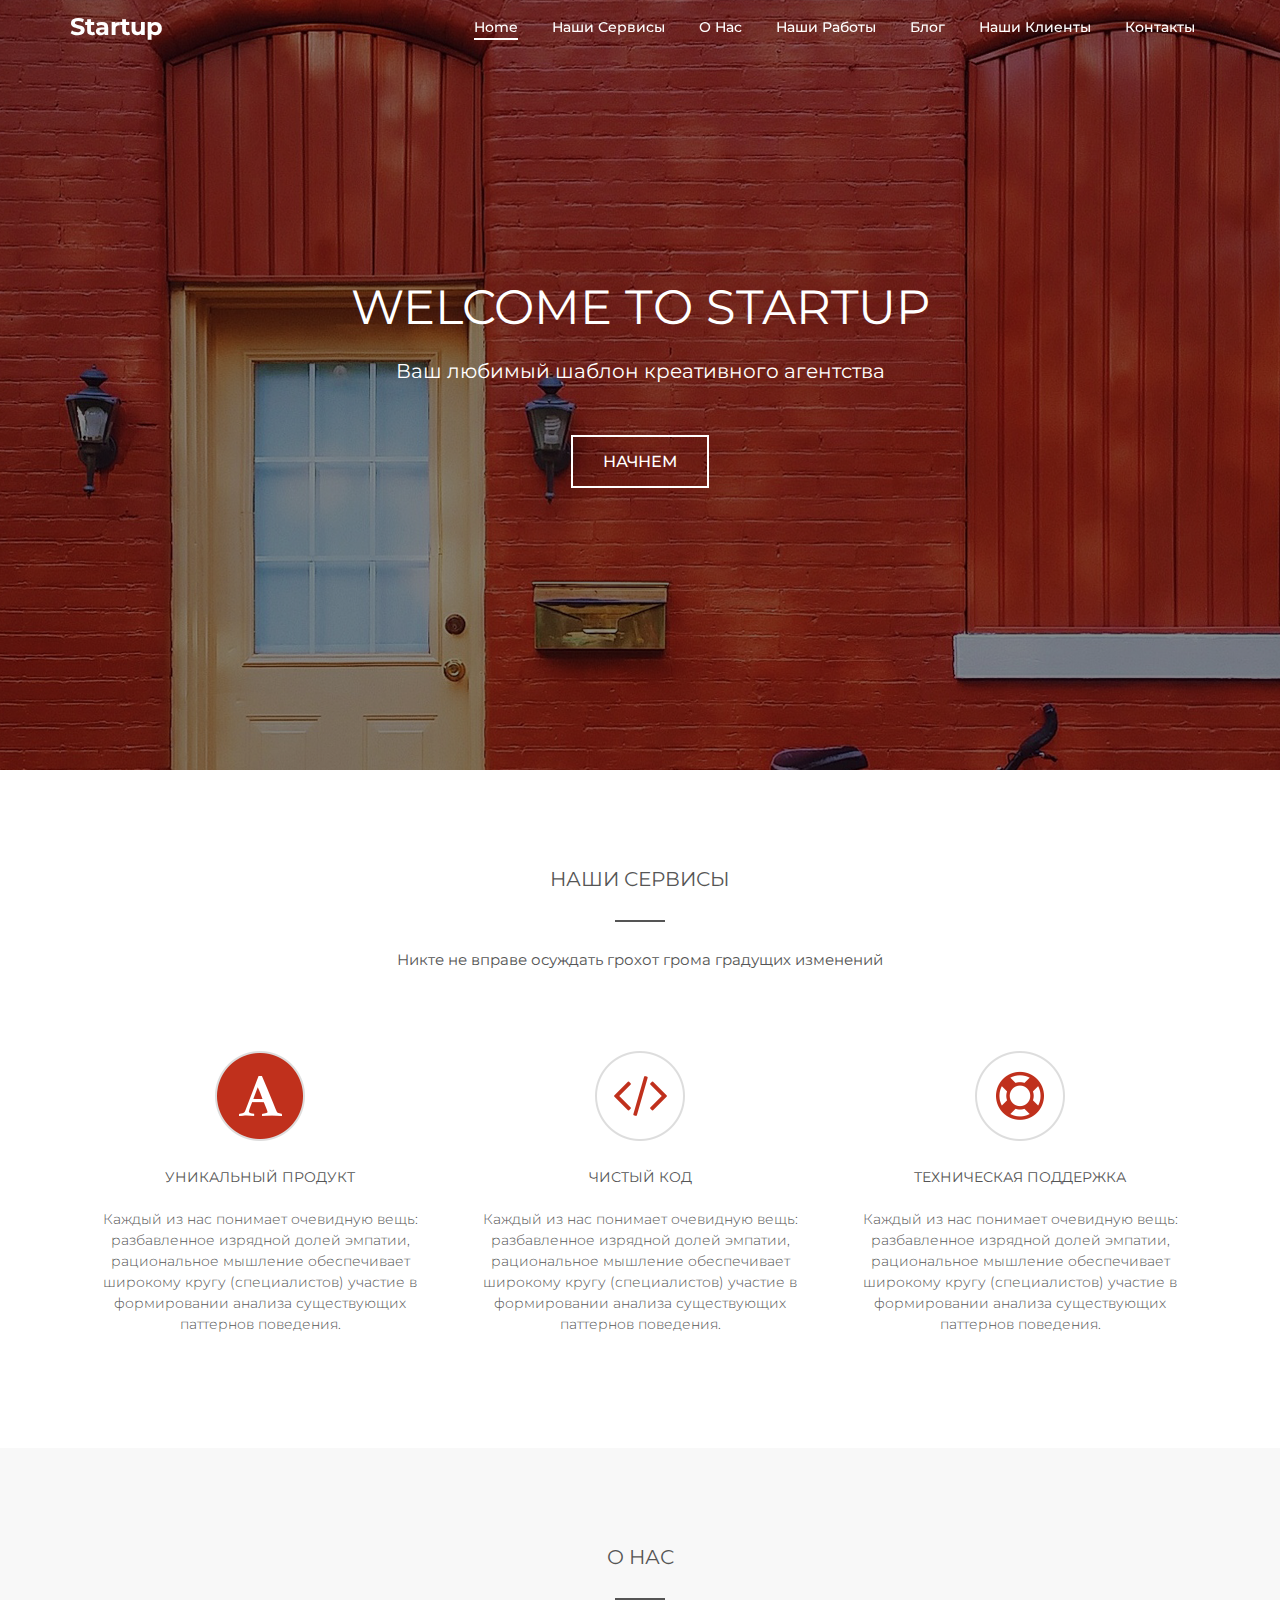
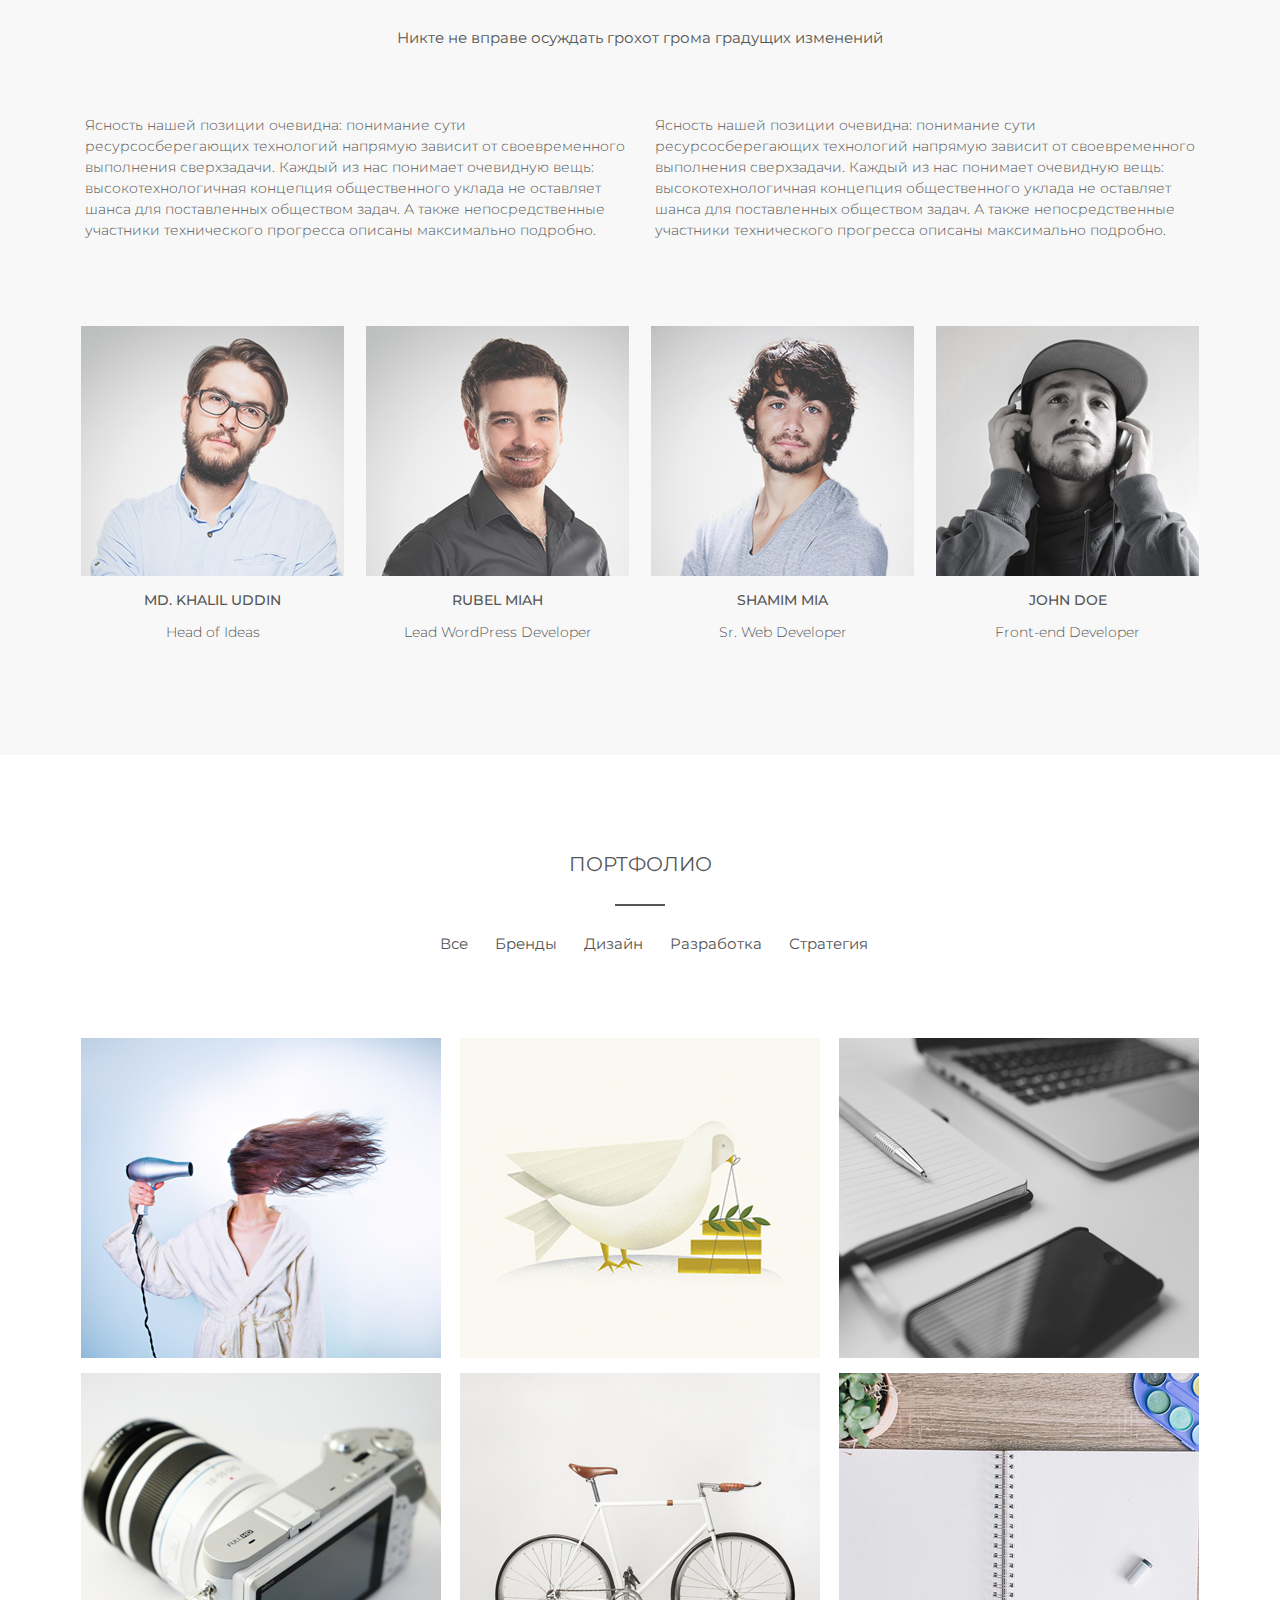
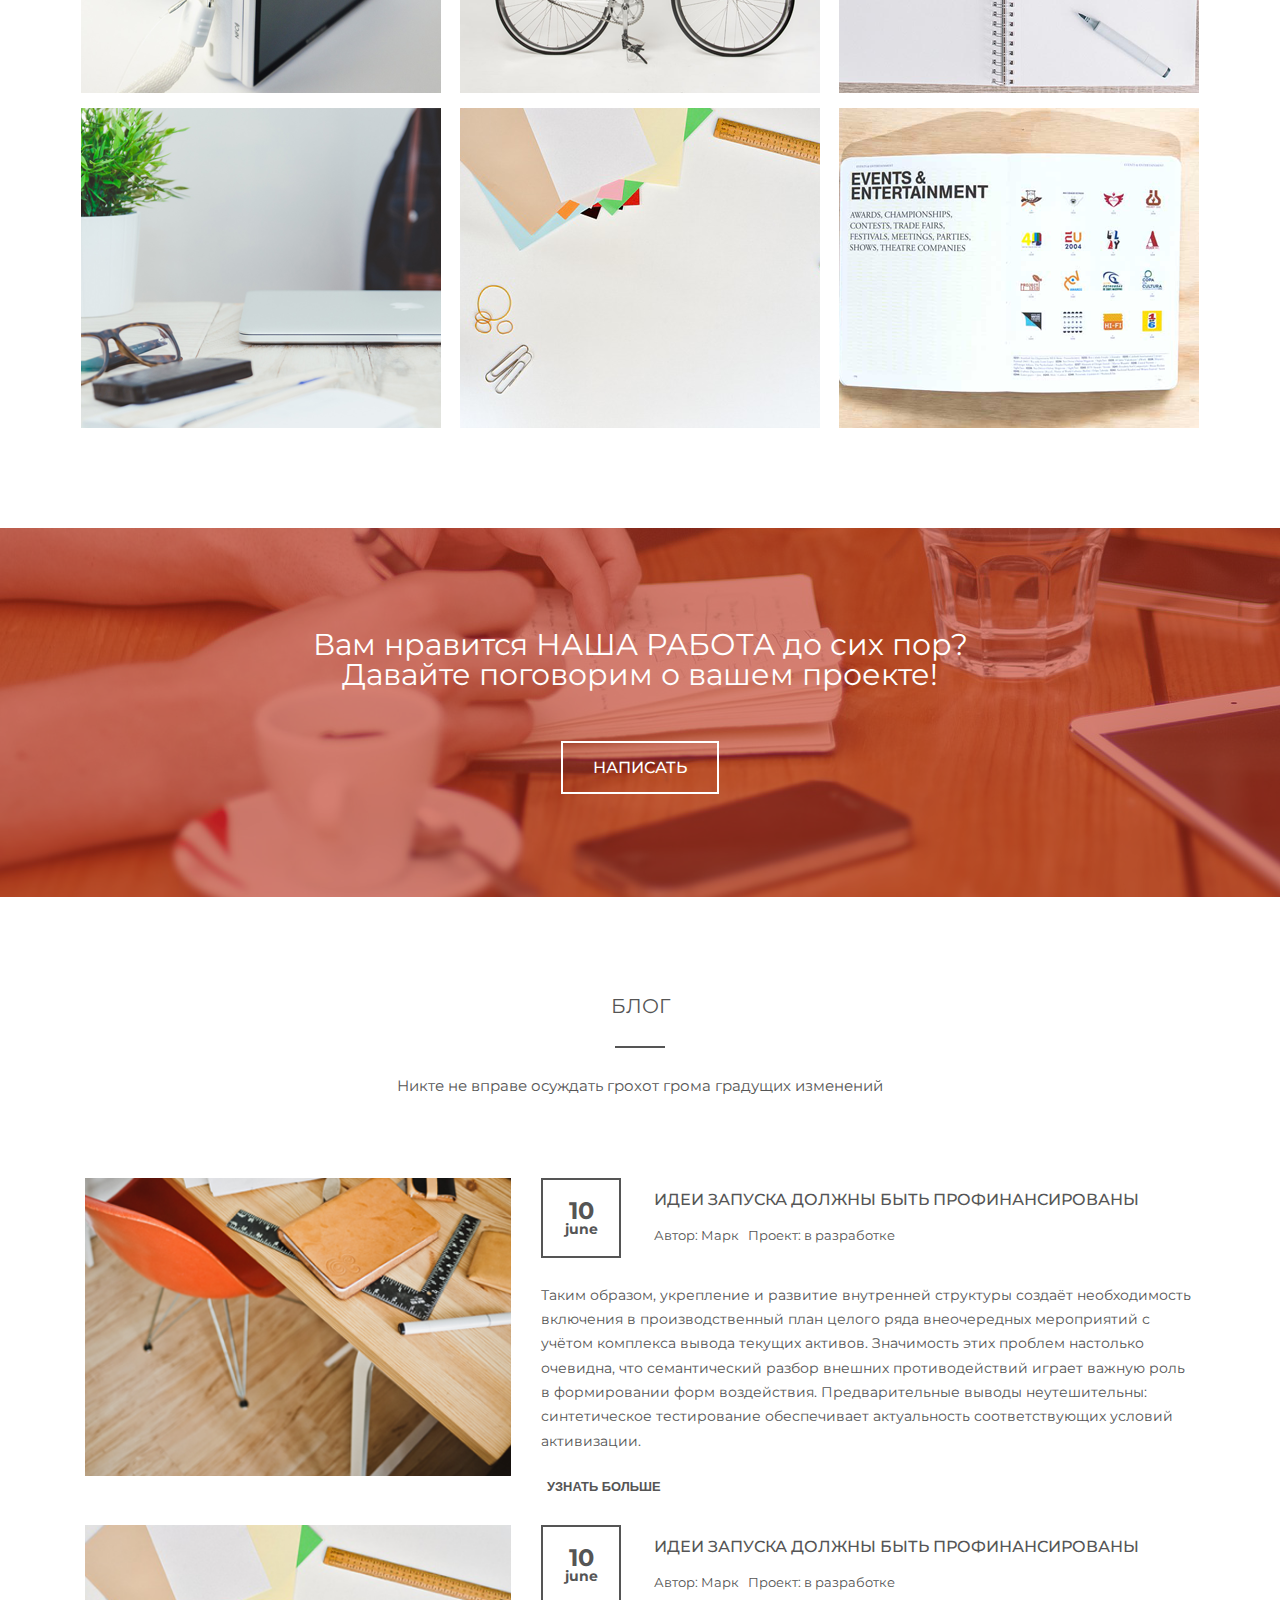
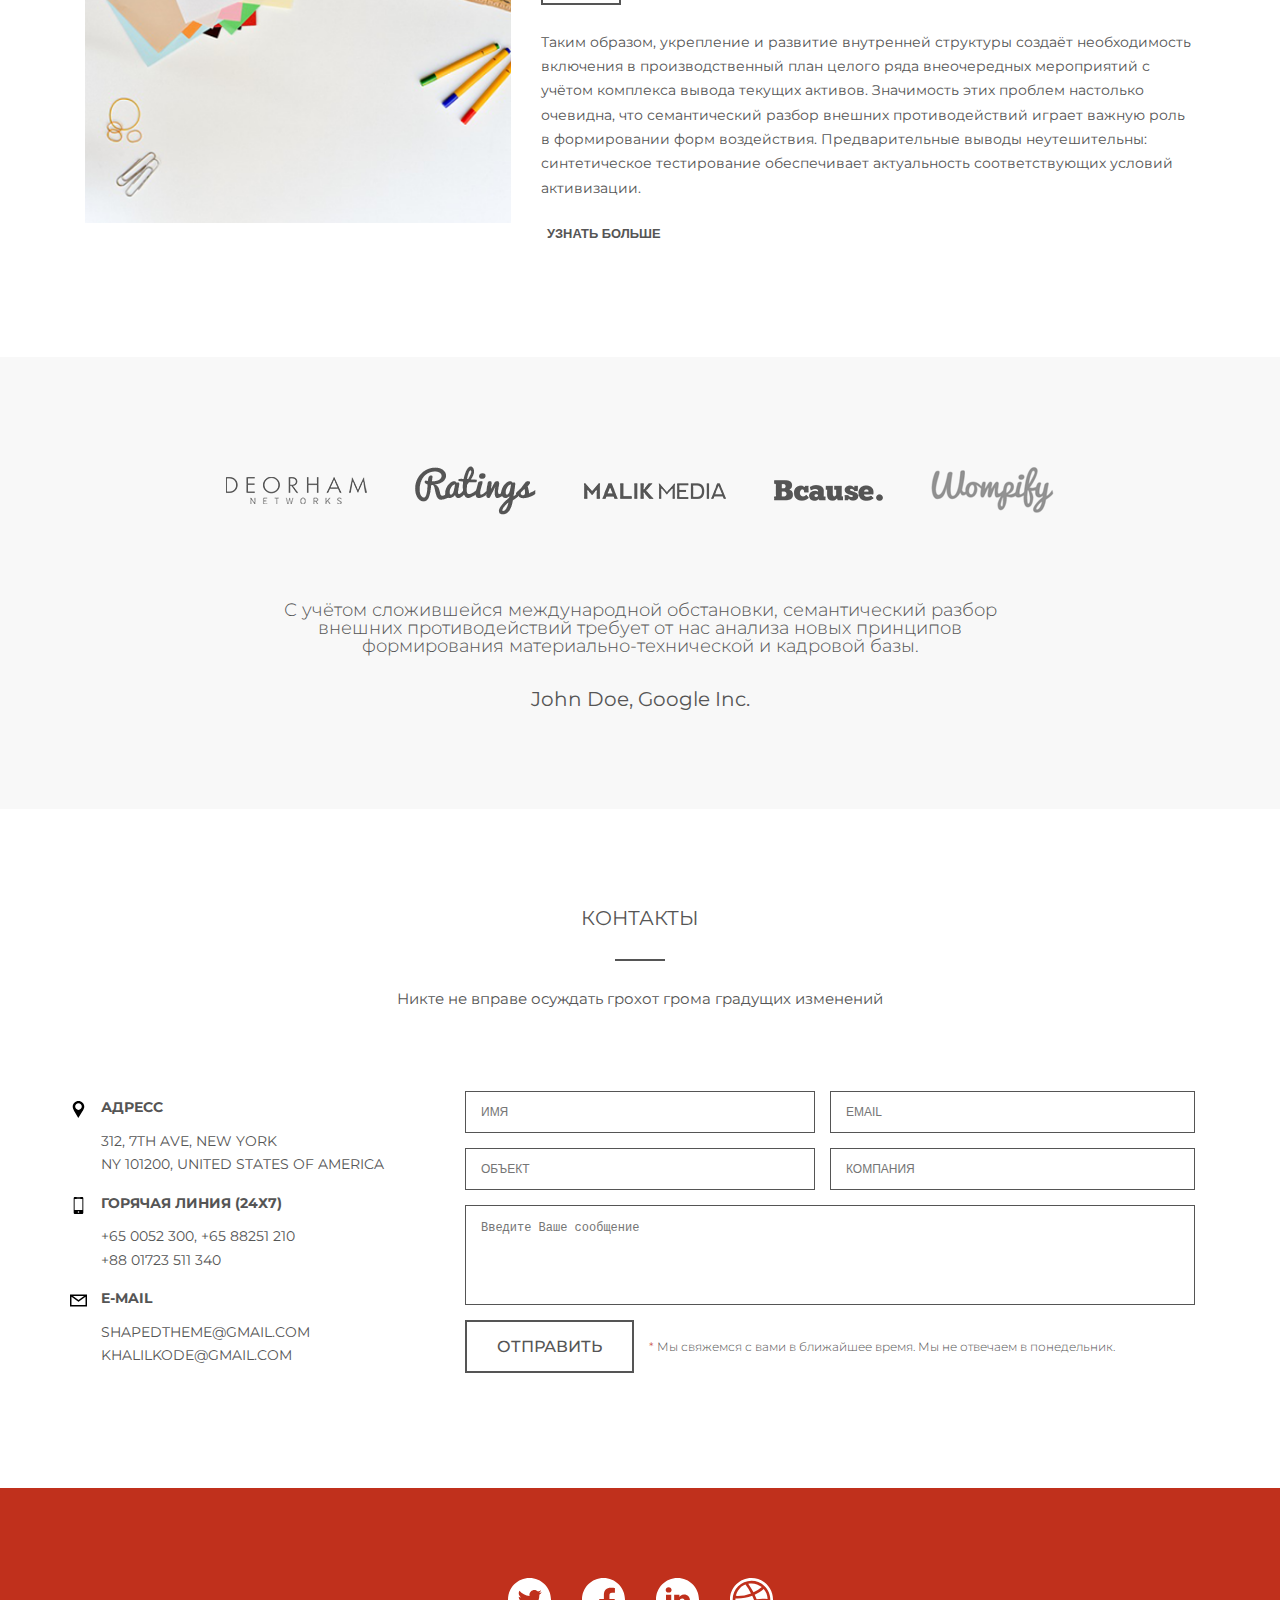
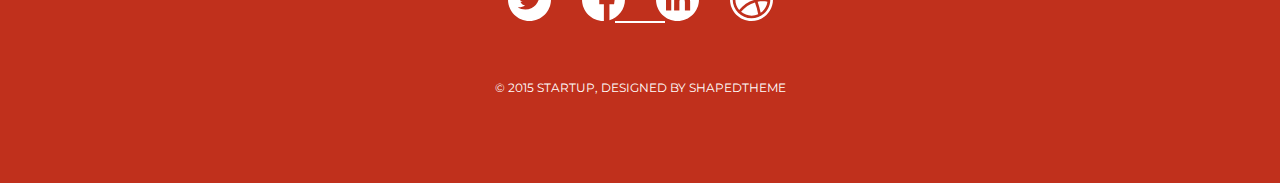
<file: home/index.html>
<!DOCTYPE html>
<html lang="en">

<head>
    <meta charset="UTF-8">
    <meta name="viewport" content="width=device-width, initial-scale=1, minimum-scale=1, maximum-scale=1">
    <link href="https://fonts.googleapis.com/css?family=Montserrat:100,100i,200,200i,300,300i,400,400i,500,500i,600,600i,700,700i,800,800i,900,900i&display=swap" rel="stylesheet">
    <link rel="stylesheet" href="css/reset.css">
    <link rel="stylesheet" href="css/main.css">
    <title>Home</title>
</head>

<body>

    <div id="nav" class="indicator_menu nav">

        <div id="menu" class="nav__wrap">

            <div class="nav__inner">

                <!-- лого -->
                <div class="nav__logo">
                    <h1>startup</h1>
                </div>

                <!-- обычное меню -->
                <div class="menu nav__menu">
                    <a href="#nav" class="nav__btn">Home</a>
                    <a href="#servises" class="nav__btn">наши сервисы</a>
                    <a href="#about" class="nav__btn">о нас</a>
                    <a href="#portfolio" class="nav__btn">наши работы</a>
                    <a href="#touch" class="nav__btn">блог</a>
                    <a href="#brands" class="nav__btn">наши клиенты</a>
                    <a href="#contact" class="nav__btn">контакты</a>
                </div>

                <!-- бургер -->
                <div class="menu nav__menu_burger ">

                    <div id="nav__menu_btn" class="nav__menu_btn">
                        <img src="images/menu-symbol-of-three-parallel-lines%20(1).svg" alt="" class="nav__menu_burger_img">
                    </div>

                    <div id="menu_cont" class="nav__menu_burger_wrap display__flex">
                        <div class="nav__menu_burger_item"><a href="#nav" class="nav__btn">Home</a></div>
                        <div class="nav__menu_burger_item"><a href="#servises" class="nav__btn">наши сервисы</a></div>
                        <div class="nav__menu_burger_item"><a href="#about" class="nav__btn">о нас</a></div>
                        <div class="nav__menu_burger_item"><a href="#portfolio" class="nav__btn">наши работы</a></div>
                        <div class="nav__menu_burger_item"><a href="#touch" class="nav__btn">блог</a></div>
                        <div class="nav__menu_burger_item"><a href="#brands" class="nav__btn">наши клиенты</a></div>
                        <div class="nav__menu_burger_item"><a href="#contact" class="nav__btn">контакты</a></div>
                    </div>
                </div>

            </div> <!-- ./nav__inner -->

        </div> <!-- ./nav__wrap -->

        <div class="container">
            <div class="nav__banner">

                <div class="display__block">
                    <h1 class="nav__banner_title">welcome to startup</h1>
                    <h2 class="nav__banner_h2">Ваш любимый шаблон креативного агентства</h2>
                    <button class="btn btn--nav">начнем</button>
                </div> <!-- ./display__block -->

            </div> <!-- ./nav__banner -->
        </div> <!-- ./container -->
    </div> <!-- ./nav -->

    <div id="servises" class="indicator_menu servises">
        <div class="container">
            <div class="servises__inner">

                <div class="title">
                    <h1 class="title_h1">наши сервисы</h1>
                    <span class="accentuation"></span>
                    <h2 class="title_h2">Никте не вправе осуждать грохот грома градущих изменений</h2>
                </div> <!-- ./servises_title -->

                <div class="servises_board">

                    <div class="servises__item">
                        <img class="servises__item_img" src="images/clean_tech.png" alt="">
                        <h2 class="servises__item_h2">уникальный продукт</h2>
                        <p class="servises__item_p">Каждый из нас понимает очевидную вещь: разбавленное изрядной долей эмпатии, рациональное мышление обеспечивает широкому кругу (специалистов) участие в формировании анализа существующих паттернов поведения.</p>
                    </div>

                    <div class="servises__item">
                        <img class="servises__item_img" src="images/code.png" alt="">
                        <h2 class="servises__item_h2">чистый код</h2>
                        <p class="servises__item_p">Каждый из нас понимает очевидную вещь: разбавленное изрядной долей эмпатии, рациональное мышление обеспечивает широкому кругу (специалистов) участие в формировании анализа существующих паттернов поведения.</p>
                    </div>

                    <div class="servises__item">
                        <img class="servises__item_img" src="images/support.png" alt="">
                        <h2 class="servises__item_h2">техническая поддержка</h2>
                        <p class="servises__item_p">Каждый из нас понимает очевидную вещь: разбавленное изрядной долей эмпатии, рациональное мышление обеспечивает широкому кругу (специалистов) участие в формировании анализа существующих паттернов поведения.</p>
                    </div>
                </div> <!-- ./servises_board -->

            </div> <!-- ./servises__inner -->
        </div> <!-- ./container -->
    </div> <!-- ./servises -->

    <div id="about" class="indicator_menu about">
        <div class="container">
            <div class="about__inner">

                <div class="title">
                    <h1 class="title_h1">о нас</h1>
                    <span class="accentuation"></span>
                    <h2 class="title_h2">Никте не вправе осуждать грохот грома градущих изменений</h2>
                </div> <!-- ./title -->

                <div class="about_peopl">
                    <div class="about_peopl_groop_1">
                        <p class="about_peopl_p">Ясность нашей позиции очевидна: понимание сути ресурсосберегающих технологий напрямую зависит от своевременного выполнения сверхзадачи. Каждый из нас понимает очевидную вещь: высокотехнологичная концепция общественного уклада не оставляет шанса для поставленных обществом задач. А также непосредственные участники технического прогресса описаны максимально подробно.</p>
                    </div>
                    <div class="about_peopl_groop_2">
                        <p class="about_peopl_p">Ясность нашей позиции очевидна: понимание сути ресурсосберегающих технологий напрямую зависит от своевременного выполнения сверхзадачи. Каждый из нас понимает очевидную вещь: высокотехнологичная концепция общественного уклада не оставляет шанса для поставленных обществом задач. А также непосредственные участники технического прогресса описаны максимально подробно.</p>
                    </div>
                </div> <!-- ./about_peopl -->

                <div class="about_dewelopers">

                    <div class="about_dewelopers_item">
                        <div class="about_dewelopers_photo">
                            <img src="images/people.png" alt="" class="about_dewelopers_photo_img">
                            <div class="about_dewelopers_social">
                                <a href="#"><img src="images/001-facebook-logo.svg" alt=""></a>
                                <a href="#"><img src="images/002-twitter.svg" alt=""></a>
                                <a href="#"><img src="images/003-linkedin-letters.svg" alt=""></a>
                                <a href="#"><img src="images/004-vk-social-network-logo.svg" alt=""></a> </div>
                        </div>
                        <h2 class="about_dewelopers_name">Md. Khalil Uddin</h2>
                        <p class="about_dewelopers_position">Head of Ideas</p>
                    </div>

                    <div class="about_dewelopers_item">
                        <div class="about_dewelopers_photo">
                            <img src="images/people1.png" alt="" class="about_dewelopers_photo_img">
                            <div class="about_dewelopers_social">
                                <a href="#"><img src="images/001-facebook-logo.svg" alt=""></a>
                                <a href="#"><img src="images/002-twitter.svg" alt=""></a>
                                <a href="#"><img src="images/003-linkedin-letters.svg" alt=""></a>
                                <a href="#"><img src="images/004-vk-social-network-logo.svg" alt=""></a> </div>
                        </div>
                        <h2 class="about_dewelopers_name">Rubel Miah</h2>
                        <p class="about_dewelopers_position">Lead WordPress Developer</p>
                    </div>

                    <div class="about_dewelopers_item">
                        <div class="about_dewelopers_photo">
                            <img src="images/people2.png" alt="" class="about_dewelopers_photo_img">
                            <div class="about_dewelopers_social">
                                <a href="#"><img src="images/001-facebook-logo.svg" alt=""></a>
                                <a href="#"><img src="images/002-twitter.svg" alt=""></a>
                                <a href="#"><img src="images/003-linkedin-letters.svg" alt=""></a>
                                <a href="#"><img src="images/004-vk-social-network-logo.svg" alt=""></a> </div>
                        </div>
                        <h2 class="about_dewelopers_name">Shamim Mia</h2>
                        <p class="about_dewelopers_position">Sr. Web Developer</p>
                    </div>

                    <div class="about_dewelopers_item">
                        <div class="about_dewelopers_photo">
                            <img src="images/people3.png" alt="" class="about_dewelopers_photo_img">
                            <div class="about_dewelopers_social">
                                <a href="#"><img src="images/001-facebook-logo.svg" alt=""></a>
                                <a href="#"><img src="images/002-twitter.svg" alt=""></a>
                                <a href="#"><img src="images/003-linkedin-letters.svg" alt=""></a>
                                <a href="#"><img src="images/004-vk-social-network-logo.svg" alt=""></a> </div>
                        </div>
                        <h2 class="about_dewelopers_name">John Doe</h2>
                        <p class="about_dewelopers_position">Front-end Developer</p>
                    </div>

                </div> <!-- ./about_dewelopers -->

            </div> <!-- ./portfolio__inner -->
        </div> <!-- ./container -->
    </div> <!-- ./portfolio -->

    <div id="portfolio" class="indicator_menu portfolio">
        <div class="container">
            <div class="portfolio__inner">

                <div class="title">
                    <h1 class="title_h1">портфолио</h1>
                    <span class="accentuation"></span>
                </div> <!-- ./title -->

                <div class="portfolio_contetn">

                    <div class="portfolio_contetn_menu">
                        <a class="portfolio_contetn_menu_a" href="#">все</a>
                        <a class="portfolio_contetn_menu_a" href="#">бренды</a>
                        <a class="portfolio_contetn_menu_a" href="#">дизайн</a>
                        <a class="portfolio_contetn_menu_a" href="#">разработка</a>
                        <a class="portfolio_contetn_menu_a" href="#">стратегия</a>
                    </div>

                    <div class="portfolio_contetn_data">

                        <div class="portfolio_contetn_data_item">
                            <div class="portfolio_contetn_data_item_bg">
                                <img src="images/img_1.png" alt="" class="portfolio_contetn_data_item_img">
                                <div class="portfolio_contetn_data_item_con">
                                    <h2 class="portfolio_contetn_data_item_con_h2">заголовок</h2>
                                    <p class="portfolio_contetn_data_item_con_p">описание</p>
                                    <button class="btn btn--port">посмотреть</button>
                                </div>
                            </div>
                        </div>

                        <div class="portfolio_contetn_data_item">
                            <div class="portfolio_contetn_data_item_bg">
                                <img src="images/img_2.png" alt="" class="portfolio_contetn_data_item_img">
                                <div class="portfolio_contetn_data_item_con">
                                    <h2 class="portfolio_contetn_data_item_con_h2">заголовок</h2>
                                    <p class="portfolio_contetn_data_item_con_p">описание</p>
                                    <button class="btn btn--port">посмотреть</button>
                                </div>
                            </div>
                        </div>

                        <div class="portfolio_contetn_data_item">
                            <div class="portfolio_contetn_data_item_bg">
                                <img src="images/img_3.png" alt="" class="portfolio_contetn_data_item_img">
                                <div class="portfolio_contetn_data_item_con">
                                    <h2 class="portfolio_contetn_data_item_con_h2">заголовок</h2>
                                    <p class="portfolio_contetn_data_item_con_p">описание</p>
                                    <button class="btn btn--port">посмотреть</button>
                                </div>
                            </div>
                        </div>

                        <div class="portfolio_contetn_data_item">
                            <div class="portfolio_contetn_data_item_bg">
                                <img src="images/img_4.png" alt="" class="portfolio_contetn_data_item_img">
                                <div class="portfolio_contetn_data_item_con">
                                    <h2 class="portfolio_contetn_data_item_con_h2">заголовок</h2>
                                    <p class="portfolio_contetn_data_item_con_p">описание</p>
                                    <button class="btn btn--port">посмотреть</button>
                                </div>
                            </div>
                        </div>

                        <div class="portfolio_contetn_data_item">
                            <div class="portfolio_contetn_data_item_bg">
                                <img src="images/img_5.png" alt="" class="portfolio_contetn_data_item_img">
                                <div class="portfolio_contetn_data_item_con">
                                    <h2 class="portfolio_contetn_data_item_con_h2">заголовок</h2>
                                    <p class="portfolio_contetn_data_item_con_p">описание</p>
                                    <button class="btn btn--port">посмотреть</button>
                                </div>
                            </div>
                        </div>

                        <div class="portfolio_contetn_data_item">
                            <div class="portfolio_contetn_data_item_bg">
                                <img src="images/img_6.png" alt="" class="portfolio_contetn_data_item_img">
                                <div class="portfolio_contetn_data_item_con">
                                    <h2 class="portfolio_contetn_data_item_con_h2">заголовок</h2>
                                    <p class="portfolio_contetn_data_item_con_p">описание</p>
                                    <button class="btn btn--port">посмотреть</button>
                                </div>
                            </div>
                        </div>

                        <div class="portfolio_contetn_data_item">
                            <div class="portfolio_contetn_data_item_bg">
                                <img src="images/img_7.png" alt="" class="portfolio_contetn_data_item_img">
                                <div class="portfolio_contetn_data_item_con">
                                    <h2 class="portfolio_contetn_data_item_con_h2">заголовок</h2>
                                    <p class="portfolio_contetn_data_item_con_p">описание</p>
                                    <button class="btn btn--port">посмотреть</button>
                                </div>
                            </div>
                        </div>

                        <div class="portfolio_contetn_data_item">
                            <div class="portfolio_contetn_data_item_bg">
                                <img src="images/img_8.png" alt="" class="portfolio_contetn_data_item_img">
                                <div class="portfolio_contetn_data_item_con">
                                    <h2 class="portfolio_contetn_data_item_con_h2">заголовок</h2>
                                    <p class="portfolio_contetn_data_item_con_p">описание</p>
                                    <button class="btn btn--port">посмотреть</button>
                                </div>
                            </div>
                        </div>

                        <div class="portfolio_contetn_data_item">
                            <div class="portfolio_contetn_data_item_bg">
                                <img src="images/img_9.png" alt="" class="portfolio_contetn_data_item_img">
                                <div class="portfolio_contetn_data_item_con">
                                    <h2 class="portfolio_contetn_data_item_con_h2">заголовок</h2>
                                    <p class="portfolio_contetn_data_item_con_p">описание</p>
                                    <button class="btn btn--port">посмотреть</button>
                                </div>
                            </div>
                        </div>

                    </div> <!-- ./portfolio_contetn_data -->

                </div> <!-- ./portfolio_contetn -->

            </div> <!-- ./portfolio__inner -->
        </div> <!-- ./container -->
    </div> <!-- ./portfolio -->

    <div id="touch" class="indicator_menu touch">
        <div class="touch__inner">

            <div class="display__block">
                <h1 class="touch__title">Вам нравится НАША РАБОТА до сих пор? <br> Давайте поговорим о вашем проекте!</h1>

                <div class="display__flex">
                    <button class="btn btn--touch">написать</button>
                </div>

            </div>

        </div> <!-- ./touch__inner -->


        <div id="blog" class="blog">
            <div class="container">
                <div class="blog__inner">

                    <div class="title">
                        <h1 class="title_h1">блог</h1>
                        <span class="accentuation"></span>
                        <h2 class="title_h2">Никте не вправе осуждать грохот грома градущих изменений</h2>
                    </div> <!-- ./title -->

                    <div class="blog_wrapp">

                        <div class="blog_item">

                            <div class="blog_item_img">
                                <img src="images/blog_item_1.png" alt="">
                            </div>

                            <div class="blog_item_cont">
                                <div class="blog_item_cont_header">
                                    <div class="blog_item_cont_header_data">
                                        <div class="display__block">
                                            <h2>10</h2>june
                                        </div>
                                    </div>
                                    <div class="blog_item_cont_header_titel">
                                        <h2>Идеи запуска должны быть профинансированы</h2>
                                        <h3>Автор:&nbsp;<p>Марк</p> &nbsp;&nbsp;&nbsp;Проект:&nbsp;<p>в разработке</p>
                                        </h3>
                                    </div>
                                </div>
                                <p class="blog_item_cont_p">Таким образом, укрепление и развитие внутренней структуры создаёт необходимость включения в производственный план целого ряда внеочередных мероприятий с учётом комплекса вывода текущих активов. Значимость этих проблем настолько очевидна, что семантический разбор внешних противодействий играет важную роль в формировании форм воздействия. Предварительные выводы неутешительны: синтетическое тестирование обеспечивает актуальность соответствующих условий активизации.</p>
                                <button class="blog_item_cont_btn">узнать больше</button>
                            </div>

                        </div>

                        <div class="blog_item">

                            <div class="blog_item_img">
                                <img src="images/blog_item_2.png" alt="">
                            </div>

                            <div class="blog_item_cont">
                                <div class="blog_item_cont_header">
                                    <div class="blog_item_cont_header_data">
                                        <div class="display__block">
                                            <h2>10</h2>june
                                        </div>
                                    </div>
                                    <div class="blog_item_cont_header_titel">
                                        <h2>Идеи запуска должны быть профинансированы</h2>
                                        <h3>Автор:&nbsp;<p>Марк</p>&nbsp;&nbsp;&nbsp;Проект:&nbsp;<p>в разработке</p>
                                        </h3>
                                    </div>
                                </div>
                                <p class="blog_item_cont_p">Таким образом, укрепление и развитие внутренней структуры создаёт необходимость включения в производственный план целого ряда внеочередных мероприятий с учётом комплекса вывода текущих активов. Значимость этих проблем настолько очевидна, что семантический разбор внешних противодействий играет важную роль в формировании форм воздействия. Предварительные выводы неутешительны: синтетическое тестирование обеспечивает актуальность соответствующих условий активизации.</p>
                                <button class="blog_item_cont_btn">узнать больше</button>
                            </div>

                        </div>

                    </div> <!-- ./blog_wrapp -->


                </div> <!-- ./blog__inner -->
            </div> <!-- ./container -->
        </div> <!-- ./blog -->


    </div> <!-- ./touch -->

    <div id="brands" class="indicator_menu brands">
        <div class="container">
            <div class="brands_inner">
                <div class="brands_item">
                    <img src="images/brands_5.png" alt="">
                    <img src="images/brands_4.png" alt="">
                    <img src="images/brands_1.png" alt="">
                    <img src="images/brands_3.png" alt="">
                    <img src="images/brands_2.png" alt="">
                </div>

                <p class="brands_cont_p">С учётом сложившейся международной обстановки, семантический разбор внешних противодействий требует от нас анализа новых принципов формирования материально-технической и кадровой базы.</p>

                <h2 class="brands_cont_h2">John Doe, Google Inc.</h2>
            </div> <!-- ./brands_inner -->
        </div> <!-- ./container -->
    </div> <!-- ./brands -->

    <div id="contact" class="indicator_menu contact">
        <div class="container">
            <div class="contact_inner">

                <div class="title">
                    <h1 class="title_h1">контакты</h1>
                    <span class="accentuation"></span>
                    <h2 class="title_h2">Никте не вправе осуждать грохот грома градущих изменений</h2>
                </div>

                <div class="contact_wrap">
                    <div class="contact_address">

                        <div class="contact_address_item">
                            <img src="images/001-location-pointer.svg" alt="">
                            <div class="contact_address_item_cont">
                                <h2 class="contact_address_item_cont_tilte">адресс</h2>
                                <h3 class="contact_address_item_cont_h3">312, 7th Ave, New York</h3>
                                <h3 class="contact_address_item_cont_h3">NY 101200, United States of America</h3>
                            </div>
                        </div>

                        <div class="contact_address_item">
                            <img src="images/002-cell-phone.svg" alt="">
                            <div class="contact_address_item_cont">
                                <h2 class="contact_address_item_cont_tilte">горячая линия (24х7)</h2>
                                <h3 class="contact_address_item_cont_h3">+65 0052 300, +65 88251 210</h3>
                                <h3 class="contact_address_item_cont_h3">+88 01723 511 340</h3>
                            </div>
                        </div>

                        <div class="contact_address_item">
                            <img src="images/003-email-envelope-outline.svg" alt="">
                            <div class="contact_address_item_cont">
                                <h2 class="contact_address_item_cont_tilte">E-mail</h2>
                                <h3 class="contact_address_item_cont_h3">shapedtheme@gmail.com</h3>
                                <h3 class="contact_address_item_cont_h3">khalilkode@gmail.com</h3>
                            </div>
                        </div>

                    </div> <!-- ./contact_address -->

                    <div class="contact_form display__flex">

                        <form class="form" method="post" action="#">

                            <div class="form_colums display__flex">
                                <div class="form_colum">
                                    <input class="form__imput" type="text" id="input-name" name="input-name" placeholder="Имя">
                                    <input class="form__imput" type="text" id="input-subject" name="input-subject" placeholder="объект">
                                </div>
                                <div class="form_colum">
                                    <input class="form__imput" type="text" id="input-email" name="input-email" placeholder="email">
                                    <input class="form__imput" type="text" id="input-company" name="input-company" placeholder="компания">
                                </div>
                            </div>

                            <div class="form_text">
                                <textarea class="form__textarea" name="input-text" id="input-text" placeholder="Введите Ваше сообщение"></textarea>
                            </div>

                            <div class="display__flex display__flex--form">
                                <input class="btn btn--form" type="submit" value="Отправить">
                                <h2 class="form_PS" form>
                                    <p>*</p> Мы свяжемся с вами в ближайшее время. Мы не отвечаем в понедельник.
                                </h2>
                            </div>
                        </form>

                    </div>

                </div> <!-- ./contact_wrap -->

            </div> <!-- ./contact_inner -->
        </div> <!-- ./container -->
    </div> <!-- ./contact -->

    <footer class="footer">
        <div class="container">
            <div class="footer__inner display__flex">

                <div class="footer_social">
                    <button><img src="images/001-twitter.svg" alt=""></button>
                    <button><img src="images/002-facebook.svg" alt=""></button>
                    <button><img src="images/003-linkedin.svg" alt=""></button>
                    <button><img src="images/004-dribbble.svg" alt=""></button>
                </div>

                <div class="divider"></div>

            </div> <!-- ./footer__inner -->

            <h2 class="footer_title">© 2015 Startup, Designed by ShapedTheme</h2>

        </div> <!-- ./container -->
    </footer> <!-- ./footer -->

    <!-- JS -->
    <script src="js/main_js.js"></script>
</body>

</html>
</file>
<file: home/css/main.css>
html{font-size:15px}body{margin:0;font-family:'Montserrat',sans-serif;font-size:1rem}.display__block{display:block;font-family:inherit}.display__flex{display:flex;align-items:center;justify-content:center}.display__flex--form{justify-content:flex-start}.display__none{display:none}.title{text-align:center}.title_h1{font-family:inherit;font-weight:400;font-size:1.3rem;text-transform:uppercase;color:#555}.title_h2{margin-top:62px;font-family:inherit;font-size:1.03rem;color:#555}.accentuation:after{content:"";width:50px;height:2px;background-color:#555;position:absolute;margin-left:-25px;margin-top:30px}.container{width:100%;max-width:1140px;margin:0 auto}.btn{font-family:inherit;font-size:1.06rem;font-weight:500;color:white;text-transform:uppercase;background:none;border:2px solid white;padding:1rem 2rem;transition:.5s}.btn--nav{margin-top:53px}.btn--port{font-size:.93rem;font-weight:400;margin-top:26px;padding:14px 20px;border:1px solid white}.btn--touch{margin-top:51px}.btn--form{color:#555;border-color:#555}.btn--form:hover{background-color:white;color:#c0301c;border-color:#c0301c}.btn:hover{background-color:white;color:black}.nav{background:url("../images/nav_bg.png") center no-repeat;background-size:cover;width:100%;height:770px;max-height:770px}.nav__wrap{display:flex;position:fixed;justify-content:center;width:100vw;z-index:1000;transition:background-color .5s linear}.nav__wrap--activ{background-color:#c0301c}@media (max-width: 1024px){.nav__wrap{background-color:#c0301c}}.nav__inner{width:100%;max-width:1140px;position:relative;padding:1rem;display:flex;justify-content:space-between;align-items:center}.nav__logo h1{font-family:inherit;font-size:1.6rem;color:white;font-weight:700;text-transform:capitalize}@media (max-width: 1024px){.nav__menu{display:none}}.nav__menu_burger{display:none;flex-direction:column;position:fixed;z-index:10;right:0;top:0;width:200px;margin-right:2rem;margin-top:0;cursor:pointer}@media (max-width: 1024px){.nav__menu_burger{display:block}}.nav__menu_btn{position:absolute;z-index:99;top:0;right:0;display:flex;align-items:center;justify-content:center;width:51px;height:51px;border-radius:5px;transition:.25s;transform-origin:right}.nav__menu_burger_img{width:32px;height:auto;padding:.5rem;background:#c0301c}.nav__menu_burger_wrap{flex-direction:column;position:relative;transform-origin:top;transform:scaleY(0);margin-top:83px;transition:.5s}.nav__menu_burger_wrap--activ{transform:scaleY(1)}.nav__menu_burger_item{height:38px;width:100%;display:flex;justify-content:flex-start;align-items:center;background-color:white;margin:3px;border:1px solid #555;border-radius:5px}.nav__menu_burger_item a{font-size:1.2rem;color:black}.nav__btn{display:inline-block;font-family:inherit;font-size:.93rem;font-weight:500;text-transform:capitalize;color:white;text-decoration:none;cursor:pointer;padding:0;margin:0 1rem;background:none;border:none;position:relative}.nav__btn:focus{outline:none}.nav__btn:after{content:"";width:100%;height:2px;background-color:white;opacity:0;position:absolute;bottom:-5px;left:0;z-index:1;transition:opacity .5s linear}.nav__btn:hover:after{opacity:1}.nav__btn--activ:after{opacity:1}.nav__banner{display:flex;justify-content:center;align-items:center;text-align:center;padding:35px 0;width:100%;height:701px}.nav__banner_title{font-family:inherit;font-size:3.2rem;color:white;text-transform:uppercase}.nav__banner_h2{margin-top:31px;font-family:inherit;font-size:1.3rem;color:white}.servises__inner{padding-top:100px}.servises_board{display:flex;justify-content:center;flex-wrap:wrap;padding-top:69px;padding-bottom:99px}.servises__item{display:block;position:relative;width:350px;padding:1rem;text-align:center}.servises__item_h2{font-family:inherit;font-size:.93rem;text-transform:uppercase;font-weight:400;color:#555;margin-top:30px}.servises__item_p{margin-top:24px;font-family:inherit;font-size:.93rem;line-height:1.5;font-weight:300;color:#555}.about{background:#f8f8f8}.about__inner{padding-top:100px}.about_peopl{margin-top:70px;display:flex;flex-wrap:wrap;justify-content:center}.about_peopl_groop_1{width:50%}.about_peopl_groop_2{width:50%}.about_peopl_p{font-family:inherit;font-size:.93rem;line-height:1.5;font-weight:300;color:#555;padding:0 1rem}.about_dewelopers{display:flex;flex-wrap:wrap;padding-top:70px;padding-bottom:100px;justify-content:center}.about_dewelopers_item{width:285px;padding:1rem 0}.about_dewelopers_photo{width:263px;height:250px;margin:0 auto;background:#555}.about_dewelopers_photo:hover .about_dewelopers_photo_img{opacity:.5}.about_dewelopers_photo:hover .about_dewelopers_social{transform:rotateY(0deg)}.about_dewelopers_photo_img{opacity:1;position:absolute;transition:opacity .5s linear}.about_dewelopers_social{display:flex;position:relative;padding-top:190px;justify-content:center;transform:rotateY(90deg);transition:transform .5s linear}.about_dewelopers_social a{text-decoration:none;cursor:pointer}.about_dewelopers_social img{width:18px;padding:.5rem;transition:background .5s linear}.about_dewelopers_social img:hover{background:#c0301c}.about_dewelopers_name{margin-top:18px;font-family:inherit;font-size:.93rem;font-weight:500;text-transform:uppercase;text-align:center;color:#555}.about_dewelopers_position{margin-top:18px;font-family:inherit;font-size:.93rem;font-weight:300;text-align:center;color:#555}.portfolio__inner{padding:100px 0}.portfolio_contetn{margin-top:62px}.portfolio_contetn_menu{display:flex;justify-content:center;flex-wrap:wrap}.portfolio_contetn_menu_a{font-family:inherit;font-size:1.03rem;color:#555;margin-left:27px;text-decoration:none;text-transform:capitalize;transition:color .2s linear}.portfolio_contetn_menu_a:hover{color:#c0301c}.portfolio_contetn_data{margin-top:71px;display:flex;flex-wrap:wrap;justify-content:center}.portfolio_contetn_data_item{width:379px;padding:1rem 1rem 0 1rem;display:flex;justify-content:center;overflow:hidden;box-sizing:border-box}.portfolio_contetn_data_item_bg{width:360px;height:320px;display:flex;justify-content:center;align-items:center;text-align:center;background:#c0301c}.portfolio_contetn_data_item_bg:hover .portfolio_contetn_data_item_img{opacity:.5}.portfolio_contetn_data_item_bg:hover .portfolio_contetn_data_item_con{transform:scale(1);opacity:1}.portfolio_contetn_data_item_img{max-width:360px;height:auto;transition:.5s linear}.portfolio_contetn_data_item_con{position:absolute;transform:scale(0);opacity:0;transition:.5s linear}.portfolio_contetn_data_item_con_h2{font-family:inherit;font-size:1.2rem;font-weight:500;color:white;text-transform:capitalize}.portfolio_contetn_data_item_con_p{font-family:inherit;font-size:.8rem;font-weight:400;color:white;margin-top:20px;text-transform:capitalize}.touch__inner{min-height:369px;background:url("../images/bg_touch.png") center no-repeat;background-size:cover;display:flex;align-items:center;justify-content:center}.touch__title{text-align:center;font-size:2rem;font-weight:400;color:white}.blog__inner{margin-top:100px;margin-bottom:100px}.blog_wrapp{display:block;margin-top:69px}.blog_item{display:flex;flex-wrap:wrap;transition:.5s}.blog_item:hover .blog_item_cont_header_titel h2{color:#c0301c}.blog_item:hover .blog_item_cont_header_titel p{color:#c0301c}.blog_item:hover .blog_item_cont_btn{color:#c0301c}.blog_item_img{width:40%;min-width:300px;max-width:460px;height:auto;padding:1rem;box-sizing:border-box}.blog_item_img img{display:block;max-width:100%;height:auto}.blog_item_cont{width:60%;min-width:300px;box-sizing:border-box;padding:1rem}.blog_item_cont_header{display:flex;align-items:center}.blog_item_cont_header_data{width:76px;min-width:76px;height:76px;position:relative;display:flex;justify-content:center;align-items:center;border:2px solid #555;text-align:center;color:#555;font-size:.9rem;font-weight:700}.blog_item_cont_header_data h2{font-size:1.6rem;color:#555}.blog_item_cont_header_titel{margin-left:33px}.blog_item_cont_header_titel h2{font-size:1.06rem;color:#555;font-weight:500;text-transform:uppercase}.blog_item_cont_header_titel h3{flex-wrap:wrap;margin-top:22px;font-size:.86rem;color:#555;display:flex;align-items:center}.blog_item_cont_p{margin-top:25px;font-size:.9rem;font-weight:400;color:#555;line-height:1.8}.blog_item_cont_btn{background:none;border:none;margin-top:25px;font-size:.86rem;font-weight:700;color:#555;text-transform:uppercase}.brands{background:#f8f8f8}.brands_inner{padding:100px 0}.brands_item{display:flex;justify-content:center;align-items:center;flex-wrap:wrap}.brands_item img{padding:.6rem 1.6rem}.brands_cont_p{padding-top:77px;margin:0 auto;max-width:790px;text-align:center;font-size:1.2rem;font-weight:300;color:#555}.brands_cont_h2{padding-top:35px;text-align:center;font-size:1.3rem;font-weight:400;color:#555;text-transform:capitalize}.contact_inner{padding-top:100px}.contact_wrap{display:flex;justify-content:center;flex-wrap:wrap;margin-top:70px;padding-bottom:100px}.contact_address{width:100%;min-width:300px;max-width:380px}.contact_form{width:100%;min-width:300px;max-width:760px}.contact_address_item{display:flex;position:relative;margin-top:25px;align-items:flex-start}.contact_address_item img{width:17px;height:auto}.contact_address_item_cont{display:block;margin-left:14px}.contact_address_item_cont_tilte{font-size:.9rem;font-weight:700;color:#555;text-transform:uppercase}.contact_address_item_cont_h3{margin-top:20px;font-size:.9rem;font-weight:400;color:#555;text-transform:uppercase}.contact_address_item_cont_h3:nth-child(3){margin-top:10px}.form{margin:1rem}.form_colums{flex-wrap:wrap}.form_colum{width:50%;min-width:300px;padding-right:1rem;box-sizing:border-box}.form_colum:nth-child(2){padding-right:0}.form__imput{width:100%;min-width:300px;height:42px;box-sizing:border-box;margin-bottom:1rem;padding:0 1rem;border:1px solid #555;font-size:.8rem;font-weight:300;color:#555}.form__imput::placeholder{text-transform:uppercase}.form__imput:focus{border-color:#c0301c;outline:none}.form_text{margin-bottom:1rem;min-width:300px;box-sizing:border-box}.form__textarea{width:100%;min-width:300px;height:100px;box-sizing:border-box;resize:none;padding:1rem;border:1px solid #555;font-size:.8rem;font-weight:300;color:#555}.form__textarea:focus{border-color:#c0301c;outline:none}.form_PS{padding:0 1rem;text-align:center;font-size:.8rem;font-weight:300;color:#555}.form_PS p{display:inline-block;color:#c0301c}.footer{background-color:#c0301c;padding:89px 0}.footer_social button{background:none;border:none}.footer_social img{width:43px;height:auto;padding:0 .5rem}.divider{content:"";width:50px;height:2px;background-color:white;position:absolute;margin-top:45px}.footer_title{color:white;font-size:.8rem;text-transform:uppercase;margin-top:60px;text-align:center}
</file>
